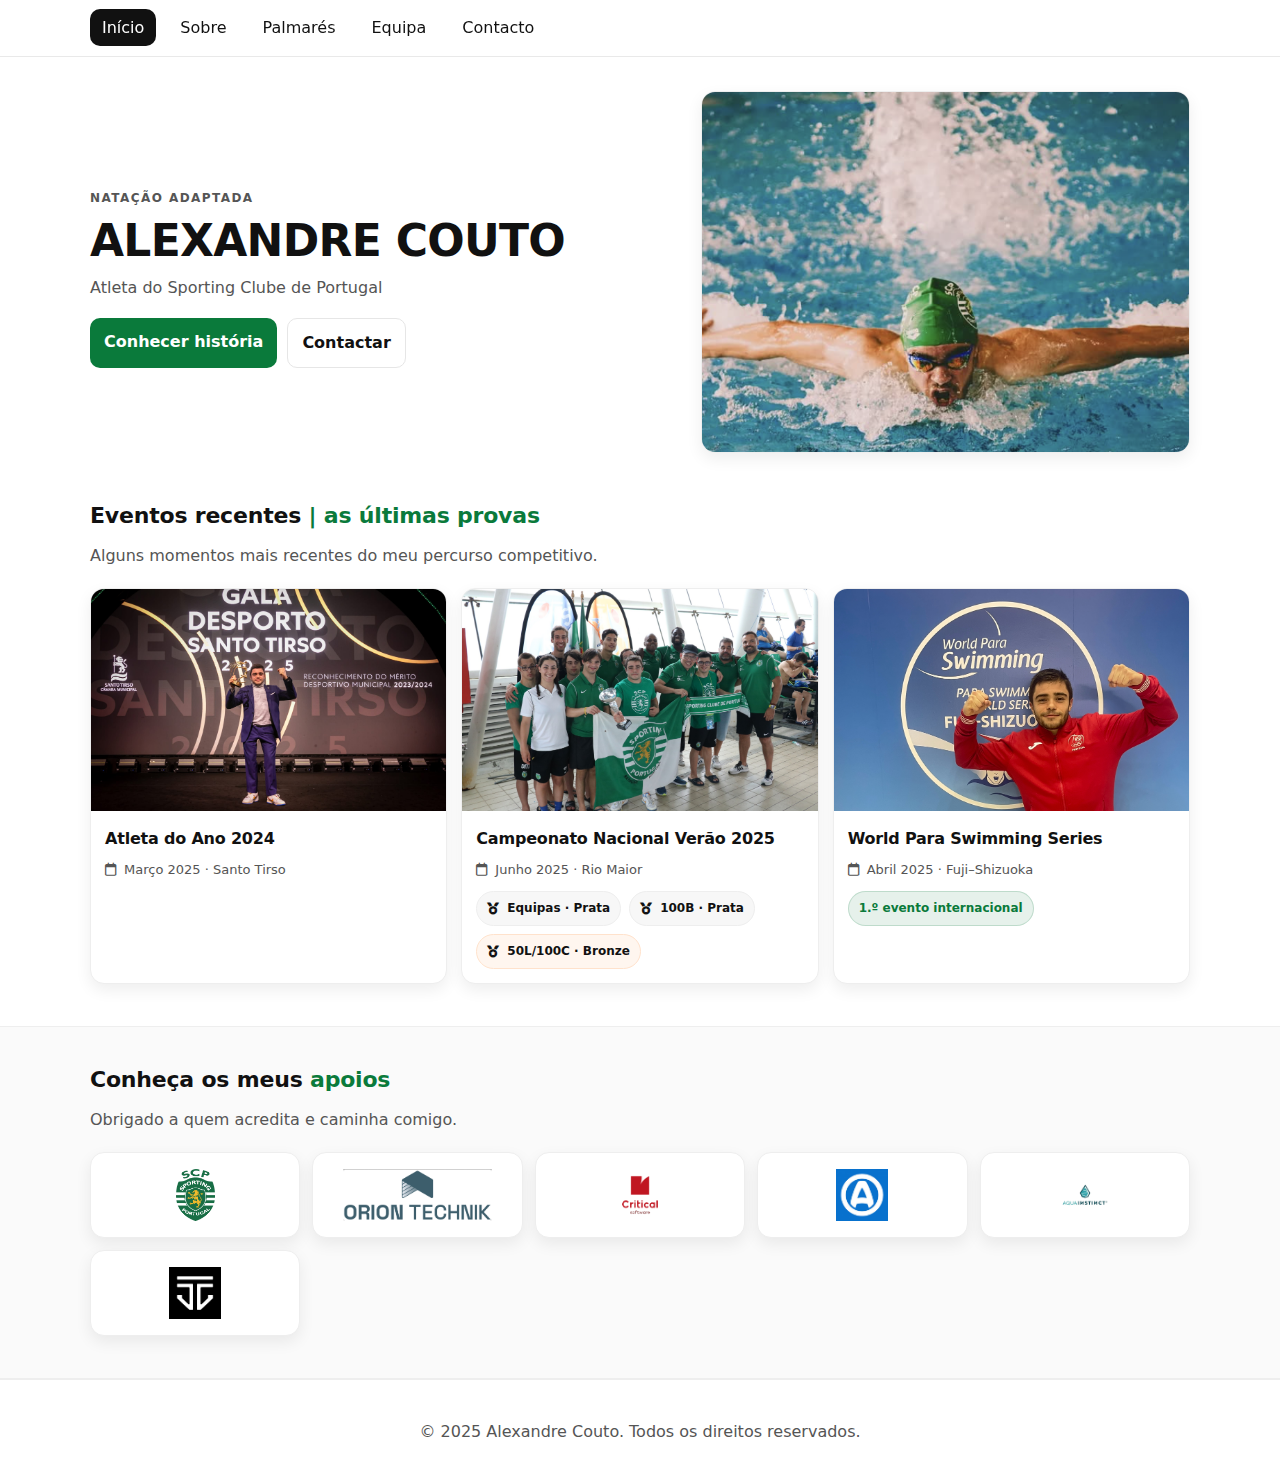
<file: index.html>
<!DOCTYPE html>
<html lang="pt">
<head>
  <meta charset="UTF-8">
  <meta name="viewport" content="width=device-width, initial-scale=1.0">
  <title>Alexandre Couto | Início</title>
  <link rel="stylesheet" href="style.css">
  <link rel="stylesheet" href="https://cdnjs.cloudflare.com/ajax/libs/font-awesome/6.0.0-beta3/css/all.min.css">
</head>

<body>

<header>
  <div class="container">
    <nav>
      <ul>
        <li><a class="active" href="index.html">Início</a></li>
        <li><a href="sobre.html">Sobre</a></li>
        <li><a href="palmares.html">Palmarés</a></li>
        <li><a href="equipa.html">Equipa</a></li>
        <li><a href="contacto.html">Contacto</a></li>
      </ul>
    </nav>
  </div>
</header>

<main>
  <!-- HERO -->
  <section class="hero">
    <div class="container hero-grid">
      <div class="hero-text">
        <p class="kicker">Natação Adaptada</p>
        <h1>ALEXANDRE COUTO</h1>
        <p class="subtitle">Atleta do Sporting Clube de Portugal</p>

        <div class="hero-actions">
          <a class="btn" href="sobre.html">Conhecer história</a>
          <a class="btn btn-ghost" href="contacto.html">Contactar</a>
        </div>
      </div>

      <div class="hero-image">
        <img src="mariposa.png" alt="Alexandre Couto" class="hero-img">
      </div>
    </div>
  </section>

  <!-- EVENTOS RECENTES -->
  <section class="section">
    <div class="container">
      <h2>Eventos recentes <span class="highlight">| as últimas provas</span></h2>
      <p class="muted">Alguns momentos mais recentes do meu percurso competitivo.</p>

      <div class="events-grid">

        <article class="event-card">
          <div class="event-photo">
            <img src="gala25.JPG" alt="Atleta do Ano 2024">
          </div>
          <div class="event-body">
            <h3>Atleta do Ano 2024</h3>
            <p class="event-meta"><i class="fa-regular fa-calendar"></i> Março 2025 · Santo Tirso</p>
          </div>
        </article>

        <article class="event-card">
          <div class="event-photo">
            <img src="equipa.jpg" alt="Campeonato Nacional Verão 25">
          </div>
          <div class="event-body">
            <h3>Campeonato Nacional Verão 2025</h3>
            <p class="event-meta"><i class="fa-regular fa-calendar"></i> Junho 2025 · Rio Maior</p>
            <div class="badges">
              <span class="badge silver"><i class="fas fa-medal"></i> Equipas · Prata</span>
              <span class="badge silver"><i class="fas fa-medal"></i> 100B · Prata</span>
              <span class="badge bronze"><i class="fas fa-medal"></i> 50L/100C · Bronze</span>
            </div>
          </div>
        </article>

        <article class="event-card">
          <div class="event-photo">
            <img src="fuji_7.jpg" alt="World Para Swimming Series">
          </div>
          <div class="event-body">
            <h3>World Para Swimming Series</h3>
            <p class="event-meta"><i class="fa-regular fa-calendar"></i> Abril 2025 · Fuji–Shizuoka</p>
            <div class="badges">
              <span class="badge intl">1.º evento internacional</span>
            </div>
          </div>
        </article>

      </div>
    </div>
  </section>

  <!-- APOIOS -->
  <section class="section section-soft">
    <div class="container">
      <h2>Conheça os meus <span class="highlight">apoios</span></h2>
      <p class="muted">Obrigado a quem acredita e caminha comigo.</p>

      <div class="brands-grid">
        <a href="https://www.sporting.pt" target="_blank" rel="noopener noreferrer" class="brand-logo">
          <img src="SCP.png" alt="Sporting Clube de Portugal">
        </a>
        <a href="https://www.oriontechnik.com" target="_blank" rel="noopener noreferrer" class="brand-logo">
          <img src="orion.png" alt="ORION TECHNICK">
        </a>
        <a href="https://criticalsoftware.com/pt" target="_blank" rel="noopener noreferrer" class="brand-logo">
          <img src="critical.png" alt="Critical Software">
           </a>
        <a href="https://www.standvirtual.com" target="_blank" rel="noopener noreferrer" class="brand-logo">
          <img src="stand2.jpeg" alt="Standvirtual">
        </a>
        <a href="https://aquainstinct.com" target="_blank" rel="noopener noreferrer" class="brand-logo">
          <img src="aquainstinct.jpg" alt="Aqua Instinct">
        </a>
        <a href="https://www.facebook.com/thefusion.pt" target="_blank" rel="noopener noreferrer" class="brand-logo">
          <img src="thefusion.jpeg" alt="The Fusion">
        </a>
      </div>
    </div>
  </section>
</main>

<footer>
  <div class="container">
    <p>&copy; 2025 Alexandre Couto. Todos os direitos reservados.</p>
  </div>
</footer>

</body>
</html>
</file>
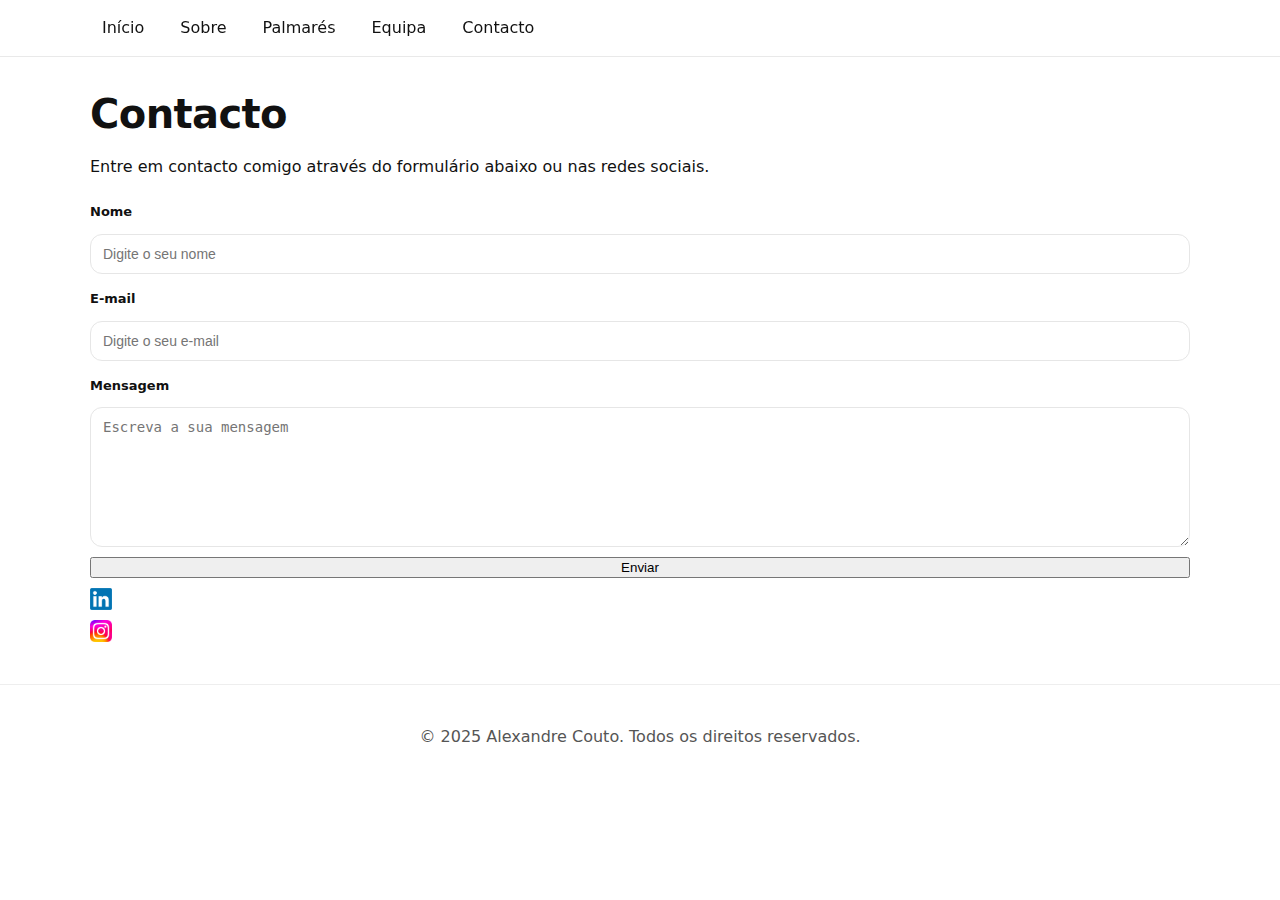
<file: contacto.html>
<!DOCTYPE html>
<html lang="pt">
<head>
    <meta charset="UTF-8">
    <meta name="viewport" content="width=device-width, initial-scale=1.0">
    <title>Contacto</title>
    <link rel="stylesheet" href="contacto.css">
</head>
<body>

    <!-- Barra de Navegação -->
    <header>
        <div class="container">
            <nav>
                <ul>
                    <li><a href="index.html">Início</a></li>
                    <li><a href="sobre.html">Sobre</a></li>
                    <li><a href="palmares.html">Palmarés</a></li>
                    <li><a href="equipa.html">Equipa</a></li>
                    <li><a href="contacto.html">Contacto</a></li>
                </ul>
            </nav>
        </div>
    </header>

    <!-- Seção Contacto -->
    <main>
        <section class="contact-section">
            <div class="container">
                <h1>Contacto</h1>
                <p>Entre em contacto comigo através do formulário abaixo ou nas redes sociais.</p>

                <!-- Formulário de Contato -->
                <form action="https://formspree.io/f/{alexandre.couto@tecnico.ulisboa.pt}" method="POST">
                    <label for="nome">Nome</label>
                    <input type="text" id="nome" name="nome" placeholder="Digite o seu nome" required>

                    <label for="email">E-mail</label>
                    <input type="email" id="email" name="email" placeholder="Digite o seu e-mail" required>

                    <label for="mensagem">Mensagem</label>
                    <textarea id="mensagem" name="mensagem" placeholder="Escreva a sua mensagem" required></textarea>

                    <button type="submit">Enviar</button>
                </form>

                <!-- Redes Sociais -->
                <div class="social-links">
                    <a href="https://www.linkedin.com/in/alexandre-couto-2a57601a1/" target="_blank">
                        <img src="linkedin.png" alt="LinkedIn" class="social-logo">
                    </a>
                    <a href="https://www.instagram.com/couto.scp/" target="_blank">
                        <img src="instagram.png" alt="Instagram" class="social-logo">
                    </a>
                </div>
            </div>
        </section>
    </main>

    <!-- Rodapé -->
    <footer>
        <div class="container">
            <p>&copy; 2025 Alexandre Couto. Todos os direitos reservados.</p>
        </div>
    </footer>

</body>
</html>
</file>
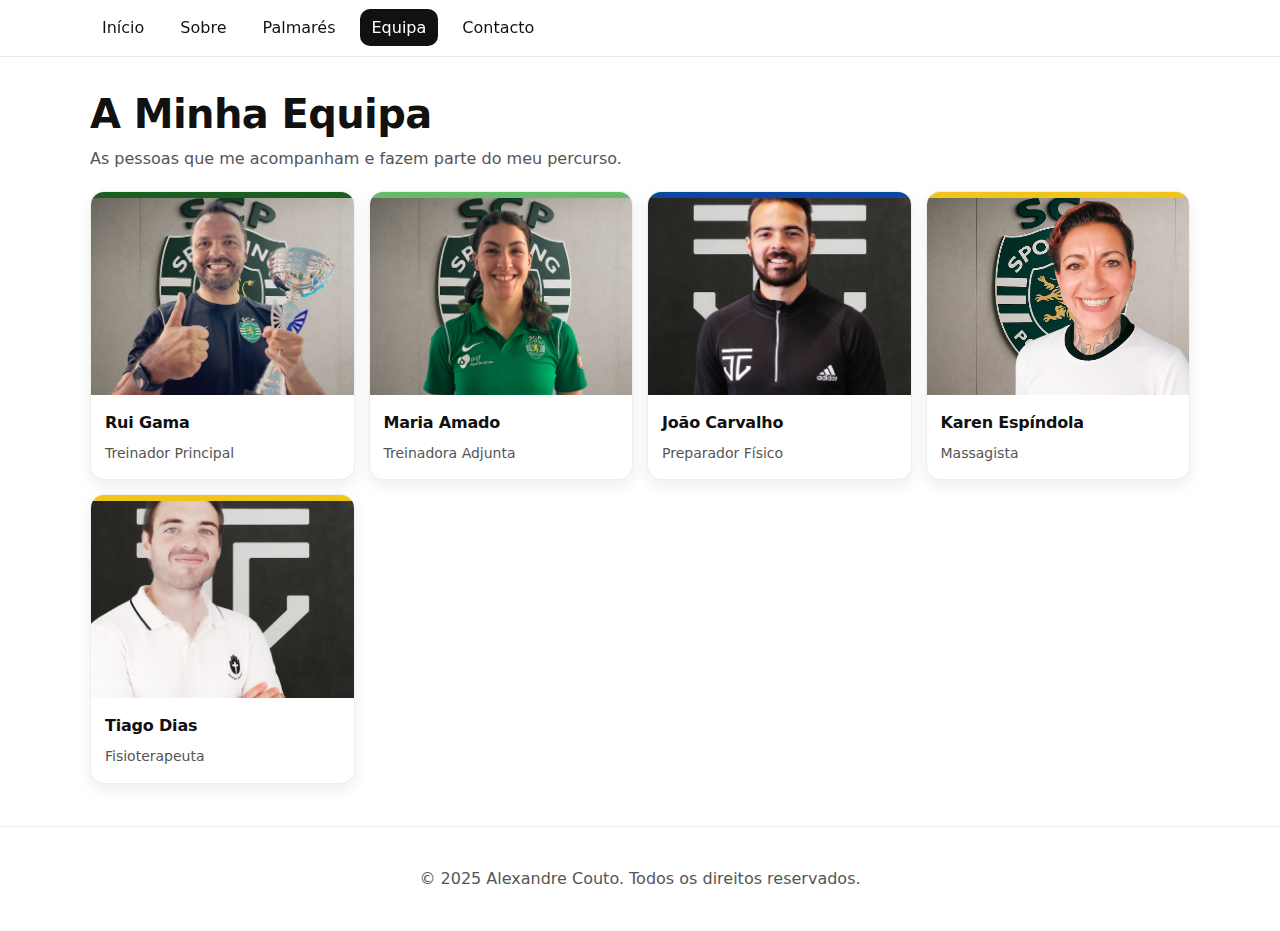
<file: equipa.html>
<!DOCTYPE html>
<html lang="pt">
<head>
  <meta charset="UTF-8">
  <meta name="viewport" content="width=device-width, initial-scale=1.0">
  <title>Equipa | Alexandre Couto</title>
  <link rel="stylesheet" href="equipa.css">
</head>

<body>

<header>
  <div class="container">
    <nav>
      <ul>
        <li><a href="index.html">Início</a></li>
        <li><a href="sobre.html">Sobre</a></li>
        <li><a href="palmares.html">Palmarés</a></li>
        <li><a class="active" href="equipa.html">Equipa</a></li>
        <li><a href="contacto.html">Contacto</a></li>
      </ul>
    </nav>
  </div>
</header>

<section class="team-section">
  <div class="container">
    <h1>A Minha Equipa</h1>
    <p class="subtitle">As pessoas que me acompanham e fazem parte do meu percurso.</p>

    <div class="team-grid">

      <article class="team-card treinador-principal">
        <div class="team-photo">
          <img src="rui.png" alt="Rui Gama — Treinador Principal">
        </div>
        <div class="team-info">
          <h3>Rui Gama</h3>
          <p>Treinador Principal</p>
        </div>
      </article>

      <article class="team-card treinadora-adjunta">
        <div class="team-photo">
          <img src="maria.png" alt="Maria Amado — Treinadora Adjunta">
        </div>
        <div class="team-info">
          <h3>Maria Amado</h3>
          <p>Treinadora Adjunta</p>
        </div>
      </article>

      <article class="team-card preparador-fisico-1">
        <div class="team-photo">
          <img src="carvalho.png" alt="João Carvalho — Preparador Físico">
        </div>
        <div class="team-info">
          <h3>João Carvalho</h3>
          <p>Preparador Físico</p>
        </div>
      </article>

      <article class="team-card fisioterapeuta">
        <div class="team-photo">
          <img src="karen_4.png" alt="Karen Espíndola — Massagista">
        </div>
        <div class="team-info">
          <h3>Karen Espíndola</h3>
          <p>Massagista</p>
        </div>
      </article>

      <article class="team-card fisioterapeuta">
        <div class="team-photo">
          <img src="tiago.png" alt="Tiago Dias — Fisioterapeuta">
        </div>
        <div class="team-info">
          <h3>Tiago Dias</h3>
          <p>Fisioterapeuta</p>
        </div>
      </article>

    </div>
  </div>
</section>

<footer>
  <div class="container">
    <p>&copy; 2025 Alexandre Couto. Todos os direitos reservados.</p>
  </div>
</footer>

</body>
</html>
</file>
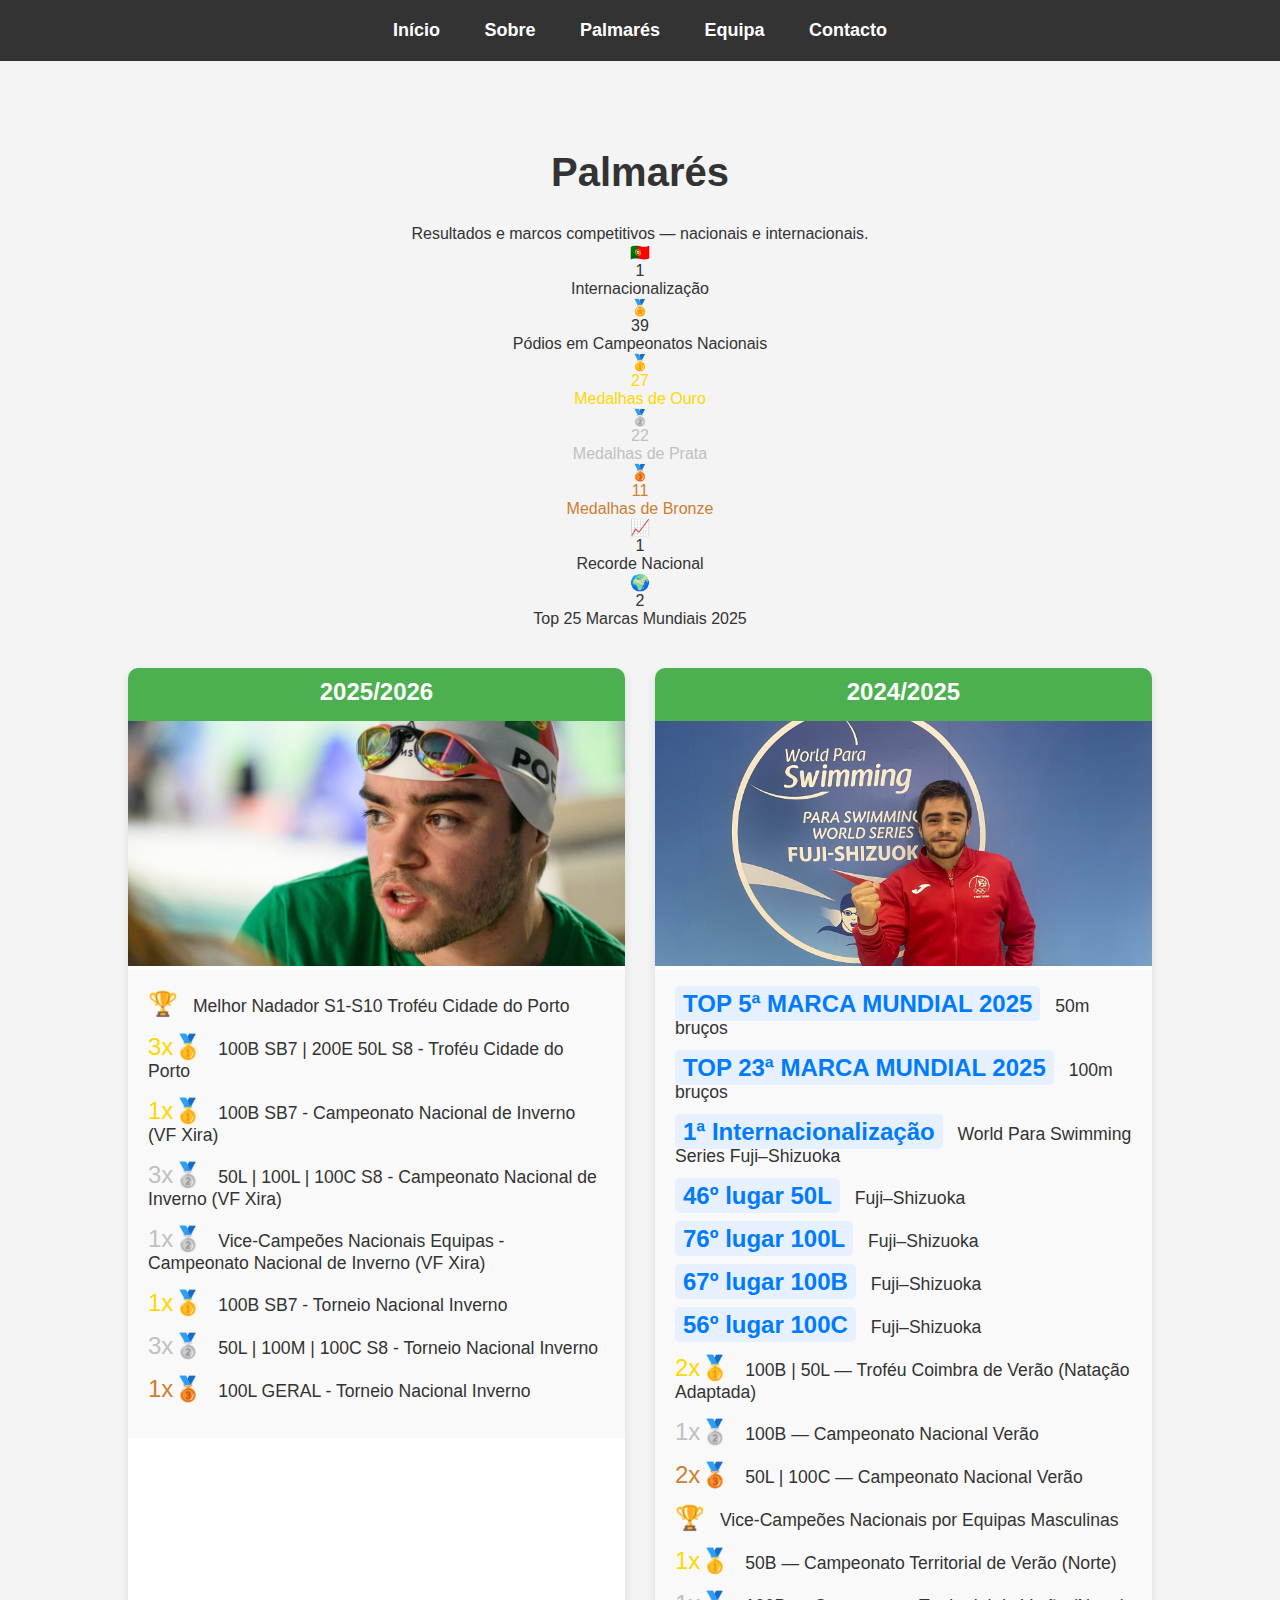
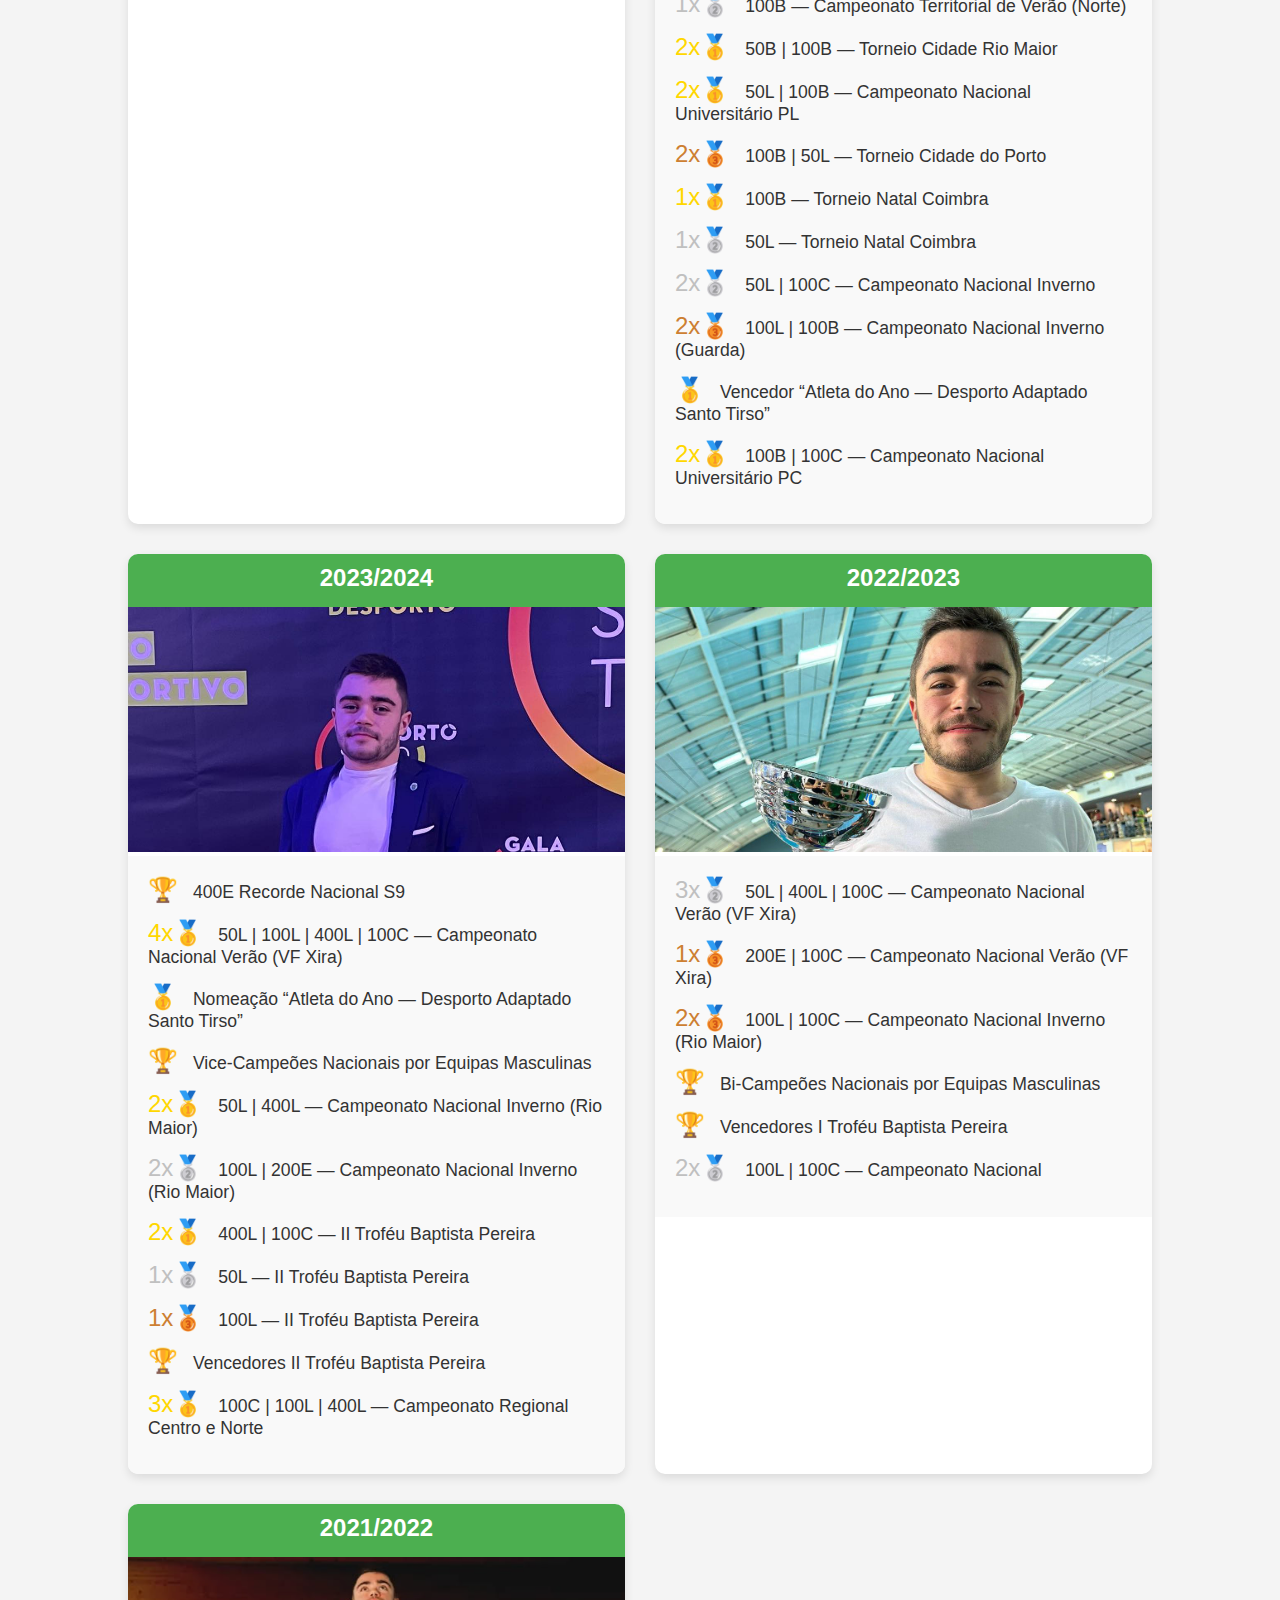
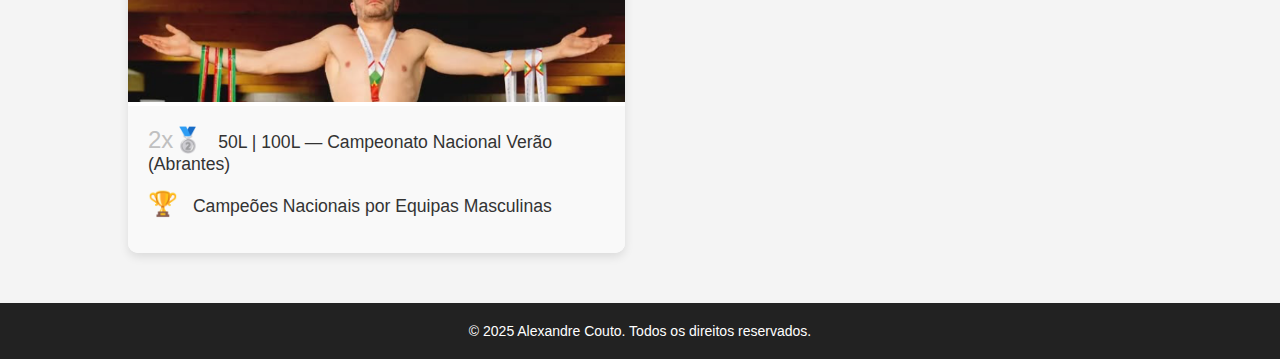
<file: palmares.html>
<!DOCTYPE html>
<html lang="pt">
<head>
  <meta charset="UTF-8">
  <meta name="viewport" content="width=device-width, initial-scale=1.0">
  <title>Palmarés | Alexandre Couto</title>
  <link rel="stylesheet" href="palmares.css">
</head>

<body>

<header>
  <div class="container">
    <nav>
      <ul>
        <li><a href="index.html">Início</a></li>
        <li><a href="sobre.html">Sobre</a></li>
        <li><a class="active" href="palmares.html">Palmarés</a></li>
        <li><a href="equipa.html">Equipa</a></li>
        <li><a href="contacto.html">Contacto</a></li>
      </ul>
    </nav>
  </div>
</header>

<section class="palmares-section">
  <div class="container">

    <div class="highlight-stats">
      <h1>Palmarés</h1>
      <p class="subtitle">Resultados e marcos competitivos — nacionais e internacionais.</p>

      <div class="stats-cards">
        <div class="stat-card intl">
          <div class="icon">🇵🇹</div>
          <div class="number">1</div>
          <div class="label">Internacionalização</div>
        </div>

        <div class="stat-card podium">
          <div class="icon">🏅</div>
          <div class="number">39</div>
          <div class="label">Pódios em Campeonatos Nacionais</div>
        </div>

        <div class="stat-card gold">
          <div class="icon">🥇</div>
          <div class="number">27</div>
          <div class="label">Medalhas de Ouro</div>
        </div>

        <div class="stat-card silver">
          <div class="icon">🥈</div>
          <div class="number">22</div>
          <div class="label">Medalhas de Prata</div>
        </div>

        <div class="stat-card bronze">
          <div class="icon">🥉</div>
          <div class="number">11</div>
          <div class="label">Medalhas de Bronze</div>
        </div>

        <div class="stat-card record">
          <div class="icon">📈</div>
          <div class="number">1</div>
          <div class="label">Recorde Nacional</div>
        </div>

        <div class="stat-card intl">
          <div class="icon">🌍</div>
          <div class="number">2</div>
          <div class="label">Top 25 Marcas Mundiais 2025</div>
        </div>
      </div>
    </div>

    <div class="years-container">

      <!-- 2025/2026 -->
      <div class="year-card">
        <div class="year-header">
          <span class="year-title">2025/2026</span>
        </div>

        <div class="year-photo">
          <img src="pt.JPG" alt="Foto 2025/2026">
        </div>

        <div class="year-info">
         <div class="result"><span class="medal cup">🏆</span> Melhor Nadador S1-S10 Troféu Cidade do Porto</div>
          <div class="result"><span class="medal gold">3x🥇</span> 100B SB7 | 200E 50L S8 - Troféu Cidade do Porto</div>
          <div class="result"><span class="medal gold">1x🥇</span> 100B SB7 - Campeonato Nacional de Inverno (VF Xira)</div>
         <div class="result"><span class="medal silver">3x🥈</span> 50L | 100L | 100C S8 - Campeonato Nacional de Inverno (VF Xira)</div>
         <div class="result"><span class="medal silver">1x🥈</span> Vice-Campeões Nacionais Equipas - Campeonato Nacional de Inverno (VF Xira)</div>
          <div class="result"><span class="medal gold">1x🥇</span> 100B SB7 - Torneio Nacional Inverno</div>
          <div class="result"><span class="medal silver">3x🥈</span> 50L | 100M | 100C S8 - Torneio Nacional Inverno</div>
          <div class="result"><span class="medal bronze">1x🥉</span> 100L GERAL - Torneio Nacional Inverno</div>
        </div>
      </div>

      <!-- 2024/2025 -->
      <div class="year-card">
        <div class="year-header">
          <span class="year-title">2024/2025</span>
        </div>

        <div class="year-photo">
          <img src="fuji_normal.jpg" alt="Foto 2024/2025">
        </div>

        <div class="year-info">
          <div class="result"><span class="medal japao">TOP 5ª MARCA MUNDIAL 2025</span> 50m bruços</div>
          <div class="result"><span class="medal japao">TOP 23ª MARCA MUNDIAL 2025</span> 100m bruços</div>
          <div class="result"><span class="medal japao">1ª Internacionalização</span> World Para Swimming Series Fuji–Shizuoka</div>

          <div class="result"><span class="medal japao">46º lugar 50L</span> Fuji–Shizuoka</div>
          <div class="result"><span class="medal japao">76º lugar 100L</span> Fuji–Shizuoka</div>
          <div class="result"><span class="medal japao">67º lugar 100B</span> Fuji–Shizuoka</div>
          <div class="result"><span class="medal japao">56º lugar 100C</span> Fuji–Shizuoka</div>

          <div class="result"><span class="medal gold">2x🥇</span> 100B | 50L — Troféu Coimbra de Verão (Natação Adaptada)</div>
          <div class="result"><span class="medal silver">1x🥈</span> 100B — Campeonato Nacional Verão</div>
          <div class="result"><span class="medal bronze">2x🥉</span> 50L | 100C — Campeonato Nacional Verão</div>

          <div class="result"><span class="medal cup">🏆</span> Vice-Campeões Nacionais por Equipas Masculinas</div>

          <div class="result"><span class="medal gold">1x🥇</span> 50B — Campeonato Territorial de Verão (Norte)</div>
          <div class="result"><span class="medal silver">1x🥈</span> 100B — Campeonato Territorial de Verão (Norte)</div>

          <div class="result"><span class="medal gold">2x🥇</span> 50B | 100B — Torneio Cidade Rio Maior</div>
          <div class="result"><span class="medal gold">2x🥇</span> 50L | 100B — Campeonato Nacional Universitário PL</div>
          <div class="result"><span class="medal bronze">2x🥉</span> 100B | 50L — Torneio Cidade do Porto</div>

          <div class="result"><span class="medal gold">1x🥇</span> 100B — Torneio Natal Coimbra</div>
          <div class="result"><span class="medal silver">1x🥈</span> 50L — Torneio Natal Coimbra</div>

          <div class="result"><span class="medal silver">2x🥈</span> 50L | 100C — Campeonato Nacional Inverno</div>
          <div class="result"><span class="medal bronze">2x🥉</span> 100L | 100B — Campeonato Nacional Inverno (Guarda)</div>

          <div class="result"><span class="medal gold">🥇</span> Vencedor “Atleta do Ano — Desporto Adaptado Santo Tirso”</div>
          <div class="result"><span class="medal gold">2x🥇</span> 100B | 100C — Campeonato Nacional Universitário PC</div>
        </div>
      </div>

      <!-- 2023/2024 -->
      <div class="year-card">
        <div class="year-header">
          <span class="year-title">2023/2024</span>
        </div>

        <div class="year-photo">
          <img src="gala.jpg" alt="Foto 2023/2024">
        </div>

        <div class="year-info">
          <div class="result"><span class="medal cup">🏆</span> 400E Recorde Nacional S9</div>
          <div class="result"><span class="medal gold">4x🥇</span> 50L | 100L | 400L | 100C — Campeonato Nacional Verão (VF Xira)</div>
          <div class="result"><span class="medal gold">🥇</span> Nomeação “Atleta do Ano — Desporto Adaptado Santo Tirso”</div>
          <div class="result"><span class="medal cup">🏆</span> Vice-Campeões Nacionais por Equipas Masculinas</div>
          <div class="result"><span class="medal gold">2x🥇</span> 50L | 400L — Campeonato Nacional Inverno (Rio Maior)</div>
          <div class="result"><span class="medal silver">2x🥈</span> 100L | 200E — Campeonato Nacional Inverno (Rio Maior)</div>
          <div class="result"><span class="medal gold">2x🥇</span> 400L | 100C — II Troféu Baptista Pereira</div>
          <div class="result"><span class="medal silver">1x🥈</span> 50L — II Troféu Baptista Pereira</div>
          <div class="result"><span class="medal bronze">1x🥉</span> 100L — II Troféu Baptista Pereira</div>
          <div class="result"><span class="medal cup">🏆</span> Vencedores II Troféu Baptista Pereira</div>
          <div class="result"><span class="medal gold">3x🥇</span> 100C | 100L | 400L — Campeonato Regional Centro e Norte</div>
        </div>
      </div>

      <!-- 2022/2023 -->
      <div class="year-card">
        <div class="year-header">
          <span class="year-title">2022/2023</span>
        </div>

        <div class="year-photo">
          <img src="bi_2.jpg" alt="Foto 2022/2023">
        </div>

        <div class="year-info">
          <div class="result"><span class="medal silver">3x🥈</span> 50L | 400L | 100C — Campeonato Nacional Verão (VF Xira)</div>
          <div class="result"><span class="medal bronze">1x🥉</span> 200E | 100C — Campeonato Nacional Verão (VF Xira)</div>
          <div class="result"><span class="medal bronze">2x🥉</span> 100L | 100C — Campeonato Nacional Inverno (Rio Maior)</div>
          <div class="result"><span class="medal cup">🏆</span> Bi-Campeões Nacionais por Equipas Masculinas</div>
          <div class="result"><span class="medal cup">🏆</span> Vencedores I Troféu Baptista Pereira</div>
          <div class="result"><span class="medal silver">2x🥈</span> 100L | 100C — Campeonato Nacional</div>
        </div>
      </div>

      <!-- 2021/2022 -->
      <div class="year-card">
        <div class="year-header">
          <span class="year-title">2021/2022</span>
        </div>

        <div class="year-photo">
          <img src="medalhas_2.png" alt="Foto 2021/2022">
        </div>

        <div class="year-info">
          <div class="result"><span class="medal silver">2x🥈</span> 50L | 100L — Campeonato Nacional Verão (Abrantes)</div>
          <div class="result"><span class="medal cup">🏆</span> Campeões Nacionais por Equipas Masculinas</div>
        </div>
      </div>

    </div>
  </div>
</section>

<footer>
  <div class="container">
    <p>&copy; 2025 Alexandre Couto. Todos os direitos reservados.</p>
  </div>
</footer>

</body>
</html>
</file>
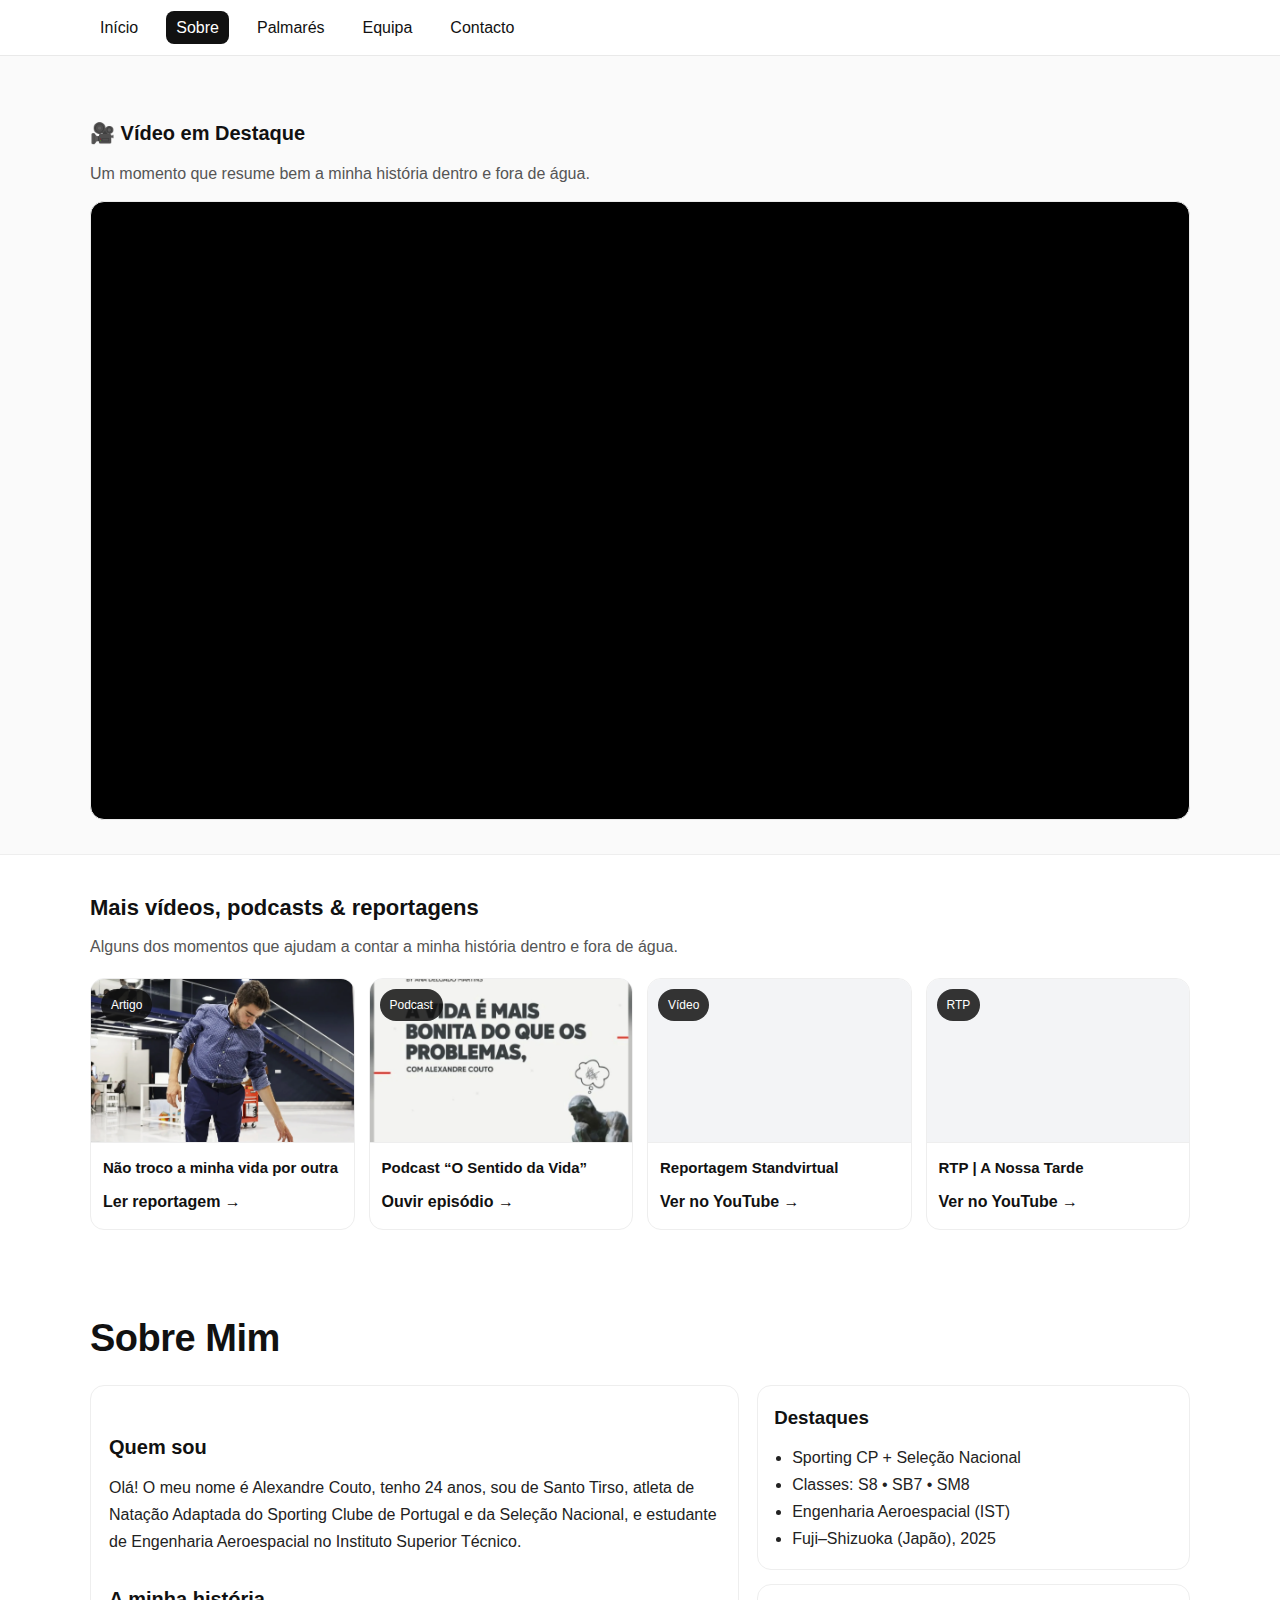
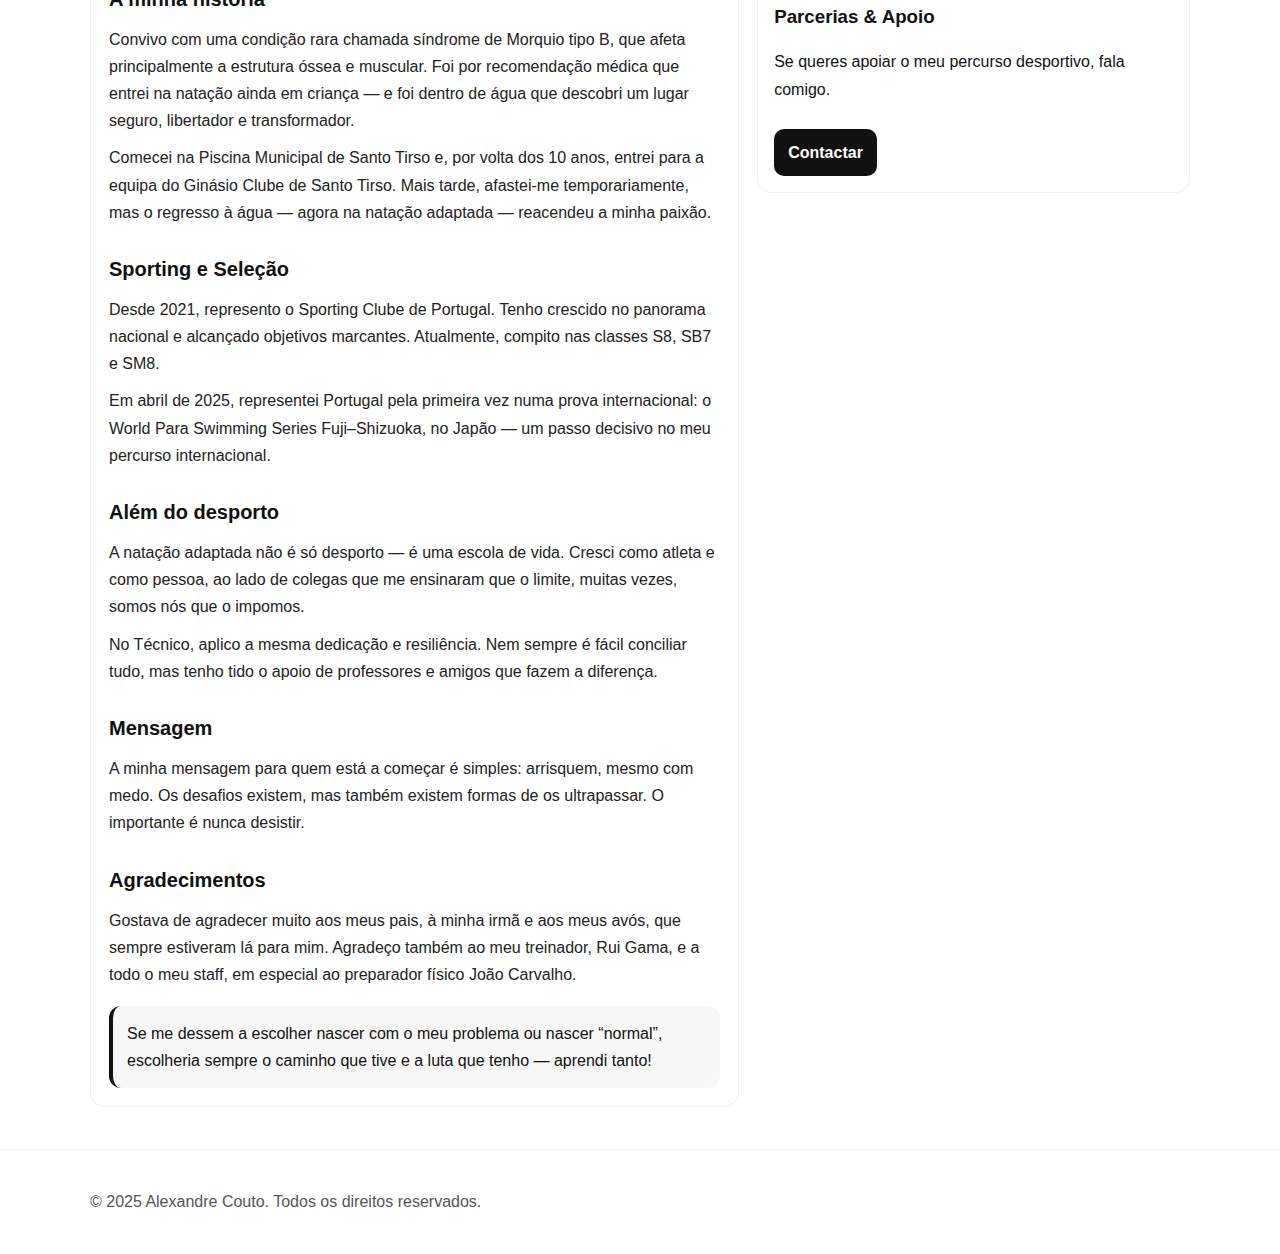
<file: sobre.html>
<!DOCTYPE html>
<html lang="pt">
<head>
  <meta charset="UTF-8">
  <meta name="viewport" content="width=device-width, initial-scale=1.0">
  <title>Sobre Mim | Alexandre Couto</title>
  <link rel="stylesheet" href="sobre.css">
</head>

<body id="sobre">

<header>
  <div class="container">
    <nav>
      <ul>
        <li><a href="index.html">Início</a></li>
        <li><a class="active" href="sobre.html">Sobre</a></li>
        <li><a href="palmares.html">Palmarés</a></li>
        <li><a href="equipa.html">Equipa</a></li>
        <li><a href="contacto.html">Contacto</a></li>
      </ul>
    </nav>
  </div>
</header>

<!-- Vídeo em destaque -->
<section class="video-section">
  <div class="container video-container-outer">
    <h2>🎥 Vídeo em Destaque</h2>
    <p class="subtitle">Um momento que resume bem a minha história dentro e fora de água.</p>
    <div class="video-container">
      <iframe 
  src="https://www.youtube.com/embed/ZBbJsxq_Fgs"
  title="Be Critical"
  frameborder="0"
  allow="accelerometer; autoplay; clipboard-write; encrypted-media; gyroscope; picture-in-picture; web-share"
  allowfullscreen>
</iframe>
    </div>
  </div>
</section>

<!-- Media -->
<section class="more-media">
  <div class="container">
    <h3 class="more-media-title">Mais vídeos, podcasts &amp; reportagens</h3>
    <p class="more-media-subtitle">
      Alguns dos momentos que ajudam a contar a minha história dentro e fora de água.
    </p>

    <div class="media-grid">
      <article class="media-card">
        <div class="media-thumb">
          <a href="https://www.farmaciasportuguesas.pt/blog/nao-troco-a-minha-vida-por-outra" target="_blank" rel="noopener noreferrer">
            <img src="farmacias.png" alt="Reportagem 'Não troco a minha vida por outra' – Farmácias Portuguesas">
          </a>
          <span class="badge">Artigo</span>
        </div>
        <h4 class="media-card-title">Não troco a minha vida por outra</h4>
        <a class="media-link" href="https://www.farmaciasportuguesas.pt/blog/nao-troco-a-minha-vida-por-outra" target="_blank" rel="noopener noreferrer">
          Ler reportagem →
        </a>
      </article>

      <article class="media-card">
        <div class="media-thumb">
          <a href="https://radiocomercial.pt/podcasts/o-sentido-da-vida/t1/a-vida-e-mais-bonita-do-que-os-problemas-com-alexandre-couto" target="_blank" rel="noopener noreferrer">
            <img src="comercial.jpg" alt="Podcast 'O Sentido da Vida' – Rádio Comercial">
          </a>
          <span class="badge">Podcast</span>
        </div>
        <h4 class="media-card-title">Podcast “O Sentido da Vida”</h4>
        <a class="media-link" href="https://radiocomercial.pt/podcasts/o-sentido-da-vida/t1/a-vida-e-mais-bonita-do-que-os-problemas-com-alexandre-couto" target="_blank" rel="noopener noreferrer">
          Ouvir episódio →
        </a>
      </article>

      <article class="media-card">
        <div class="media-thumb media-embed">
          <iframe
  src="https://www.youtube.com/embed/uz7gSthLHNs"
  title="Standvirtual"
  frameborder="0"
  allow="accelerometer; autoplay; clipboard-write; encrypted-media; gyroscope; picture-in-picture; web-share"
  allowfullscreen>
</iframe>
          <span class="badge">Vídeo</span>
        </div>
        <h4 class="media-card-title">Reportagem Standvirtual</h4>
        <a class="media-link" href="https://www.youtube.com/watch?v=uz7gSthLHNs" target="_blank" rel="noopener noreferrer">
          Ver no YouTube →
        </a>
      </article>

      <article class="media-card">
        <div class="media-thumb media-embed">
          <iframe
            src="https://www.youtube.com/embed/rVDo80aXyEM"
            title="RTP | A Nossa Tarde"
            frameborder="0"
            allow="accelerometer; autoplay; clipboard-write; encrypted-media; gyroscope; picture-in-picture; web-share"
            allowfullscreen>
          </iframe>
          <span class="badge">RTP</span>
        </div>
        <h4 class="media-card-title">RTP | A Nossa Tarde</h4>
        <a class="media-link" href="https://youtu.be/rVDo80aXyEM" target="_blank" rel="noopener noreferrer">
          Ver no YouTube →
        </a>
      </article>
    </div>
  </div>
</section>

<!-- Sobre -->
<section class="main-content">
  <div class="container">
    <h1>Sobre Mim</h1>

    <div class="about-wrap">
      <div class="about-body">

        <h2>Quem sou</h2>
        <p>Olá! O meu nome é Alexandre Couto, tenho 24 anos, sou de Santo Tirso, atleta de Natação Adaptada do Sporting Clube de Portugal e da Seleção Nacional, e estudante de Engenharia Aeroespacial no Instituto Superior Técnico.</p>

        <h2>A minha história</h2>
        <p>Convivo com uma condição rara chamada síndrome de Morquio tipo B, que afeta principalmente a estrutura óssea e muscular. Foi por recomendação médica que entrei na natação ainda em criança — e foi dentro de água que descobri um lugar seguro, libertador e transformador.</p>
        <p>Comecei na Piscina Municipal de Santo Tirso e, por volta dos 10 anos, entrei para a equipa do Ginásio Clube de Santo Tirso. Mais tarde, afastei-me temporariamente, mas o regresso à água — agora na natação adaptada — reacendeu a minha paixão.</p>

        <h2>Sporting e Seleção</h2>
        <p>Desde 2021, represento o Sporting Clube de Portugal. Tenho crescido no panorama nacional e alcançado objetivos marcantes. Atualmente, compito nas classes S8, SB7 e SM8.</p>
        <p>Em abril de 2025, representei Portugal pela primeira vez numa prova internacional: o World Para Swimming Series Fuji–Shizuoka, no Japão — um passo decisivo no meu percurso internacional.</p>

        <h2>Além do desporto</h2>
        <p>A natação adaptada não é só desporto — é uma escola de vida. Cresci como atleta e como pessoa, ao lado de colegas que me ensinaram que o limite, muitas vezes, somos nós que o impomos.</p>
        <p>No Técnico, aplico a mesma dedicação e resiliência. Nem sempre é fácil conciliar tudo, mas tenho tido o apoio de professores e amigos que fazem a diferença.</p>

        <h2>Mensagem</h2>
        <p>A minha mensagem para quem está a começar é simples: arrisquem, mesmo com medo. Os desafios existem, mas também existem formas de os ultrapassar. O importante é nunca desistir.</p>

        <h2>Agradecimentos</h2>
        <p>Gostava de agradecer muito aos meus pais, à minha irmã e aos meus avós, que sempre estiveram lá para mim. Agradeço também ao meu treinador, Rui Gama, e a todo o meu staff, em especial ao preparador físico João Carvalho.</p>

        <blockquote>
          Se me dessem a escolher nascer com o meu problema ou nascer “normal”, escolheria sempre o caminho que tive e a luta que tenho — aprendi tanto!
        </blockquote>

      </div>

      <aside class="about-side">
        <div class="side-card">
          <h3>Destaques</h3>
          <ul>
            <li>Sporting CP + Seleção Nacional</li>
            <li>Classes: S8 • SB7 • SM8</li>
            <li>Engenharia Aeroespacial (IST)</li>
            <li>Fuji–Shizuoka (Japão), 2025</li>
          </ul>
        </div>

        <div class="side-card">
          <h3>Parcerias &amp; Apoio</h3>
          <p>Se queres apoiar o meu percurso desportivo, fala comigo.</p>
          <a class="btn" href="contacto.html">Contactar</a>
        </div>
      </aside>
    </div>
  </div>
</section>

<footer>
  <div class="container">
    <p>&copy; 2025 Alexandre Couto. Todos os direitos reservados.</p>
  </div>
</footer>

</body>
</html>
</file>
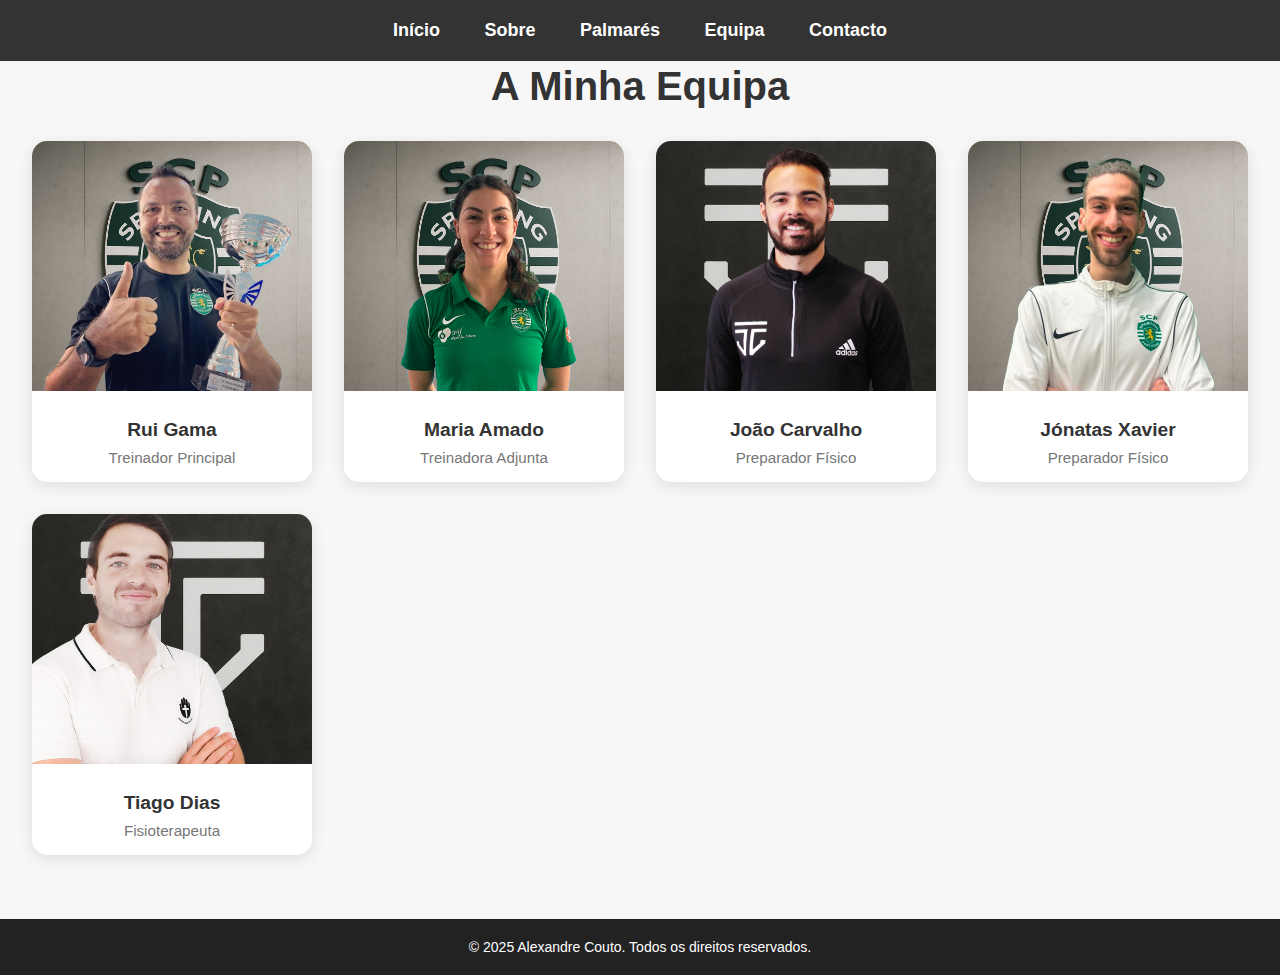
<file: team.html>
<!DOCTYPE html>
<html lang="pt">
<head>
    <meta charset="UTF-8">
    <meta name="viewport" content="width=device-width, initial-scale=1.0">
    <title>Equipa</title>
    <link rel="stylesheet" href="palmares.css"> <!-- Coloca aqui o teu CSS principal -->
    <style>
        /* Estilo moderno para a equipa */
        .team-section {
            padding: 4rem 2rem;
            background-color: #f7f7f7;
        }

        .team-section h1 {
            text-align: center;
            font-size: 2.5rem;
            margin-bottom: 2rem;
        }

        .team-grid {
            display: grid;
            grid-template-columns: repeat(auto-fit, minmax(240px, 1fr));
            gap: 2rem;
        }

        .team-card {
            background-color: white;
            border-radius: 15px;
            overflow: hidden;
            box-shadow: 0 4px 15px rgba(0,0,0,0.1);
            transition: transform 0.3s ease;
        }

        .team-card:hover {
            transform: translateY(-5px);
        }

        .team-photo img {
            width: 100%;
            height: 250px;
            object-fit: cover;
        }

        .team-info {
            padding: 1rem;
            text-align: center;
        }

        .team-info h3 {
            margin: 0.5rem 0;
            font-size: 1.2rem;
        }

        .team-info p {
            color: #777;
            font-size: 0.95rem;
        }
    </style>
</head>
<body>

    <!-- Cabeçalho -->
    <header>
        <div class="container">
            <nav>
                <ul>
                    <li><a href="index.html">Início</a></li>
                    <li><a href="sobre.html">Sobre</a></li>
                    <li><a href="palmares.html">Palmarés</a></li>
                    <li><a href="equipa.html">Equipa</a></li>
                    <li><a href="contacto.html">Contacto</a></li>
                </ul>
            </nav>
        </div>
    </header>

    <!-- Secção da Equipa -->
    <section class="team-section">
        <h1>A Minha Equipa</h1>
        <div class="team-grid">
            <!-- Exemplo de membro -->
            <div class="team-card treinador-principal">
                <div class="team-photo">
                    <img src="rui.png" alt="Treinador">
                </div>
                <div class="team-info">
                    <h3>Rui Gama</h3>
                    <p>Treinador Principal</p>
                </div>
            </div>

            <div class="team-card treinadora-adjunta">
                <div class="team-photo">
                    <img src="maria.png" alt="Treinadora Adjunta">
                </div>
                <div class="team-info">
                    <h3>Maria Amado</h3>
                    <p>Treinadora Adjunta</p>
                </div>
            </div>

            <div class="team-card preparador-fisico-1">
                <div class="team-photo">
                    <img src="carvalho.png" alt="Preparador Físico">
                </div>
                <div class="team-info">
                    <h3>João Carvalho</h3>
                    <p>Preparador Físico</p>
                </div>
            </div>

            <div class="team-card preparador-fisico-2">
                <div class="team-photo">
                    <img src="jonatas.png" alt="Preparador Físico">
                </div>
                <div class="team-info">
                    <h3>Jónatas Xavier</h3>
                    <p>Preparador Físico</p>
                </div>
            </div>

            <div class="team-card fisioterapeuta">
                <div class="team-photo">
                    <img src="tiago.png" alt="Fisioterapeuta">
                </div>
                <div class="team-info">
                    <h3>Tiago Dias</h3>
                    <p>Fisioterapeuta</p>
                </div>
            </div>

            <!-- Podes duplicar este bloco para mais membros -->
        </div>
    </section>

    <!-- Rodapé -->
    <footer>
        <div class="container">
            <p>&copy; 2025 Alexandre Couto. Todos os direitos reservados.</p>
        </div>
    </footer>

</body>
</html>
</file>
<file: style.css>
:root{
  --text:#111;
  --muted:#555;
  --border:#e9e9e9;
  --bg-soft:#fafafa;
  --card:#fff;
  --shadow: 0 10px 25px rgba(0,0,0,0.06);
  --shadow2: 0 6px 16px rgba(0,0,0,0.07);
  --radius:14px;
  --accent:#0a7a3b;
}

*{ box-sizing:border-box; }
html, body{ margin:0; padding:0; }
body{
  font-family: system-ui, -apple-system, "Segoe UI", Roboto, Arial, Helvetica, sans-serif;
  color: var(--text);
  background:#fff;
  line-height:1.75;
}

.container{
  width:min(1100px, calc(100% - 32px));
  margin:0 auto;
}

/* Header */
header{
  position: sticky;
  top:0;
  background: rgba(255,255,255,0.92);
  backdrop-filter: blur(10px);
  border-bottom: 1px solid var(--border);
  z-index:50;
}

nav ul{
  list-style:none;
  display:flex;
  gap:12px;
  padding:14px 0;
  margin:0;
  align-items:center;
  flex-wrap:wrap;
}

nav a{
  text-decoration:none;
  color: var(--text);
  padding: 9px 12px;
  border-radius: 10px;
  transition: background 160ms ease, color 160ms ease;
}
nav a:hover{ background:#f3f4f6; }
nav a.active{ background: var(--text); color:#fff; }

/* Sections */
.section{ padding: 34px 0 42px; }
.section-soft{ background: var(--bg-soft); border-top:1px solid #eee; border-bottom:1px solid #eee; }

h1{
  margin:0 0 8px;
  font-size: clamp(28px, 3.6vw, 44px);
  letter-spacing: -0.7px;
  line-height: 1.1;
}
h2{
  margin:0 0 6px;
  font-size: 22px;
  letter-spacing: -0.2px;
}
h3{
  margin:0 0 6px;
  font-size: 16px;
  letter-spacing: -0.2px;
}
.muted{ margin:0 0 18px; color: var(--muted); }

.highlight{ color: var(--accent); font-weight:900; }

/* Hero */
.hero{ padding: 34px 0 10px; }
.hero-grid{
  display:grid;
  grid-template-columns: 1.1fr 0.9fr;
  gap: 14px;
  align-items:center;
}

.kicker{
  display:inline-block;
  font-weight:900;
  font-size: 12px;
  letter-spacing: 0.12em;
  text-transform: uppercase;
  color: var(--muted);
  margin-bottom: 8px;
}

.subtitle{
  margin: 0 0 16px;
  color: var(--muted);
  font-size: 16px;
}

.hero-actions{
  display:flex;
  gap:10px;
  flex-wrap:wrap;
}

.btn{
  display:inline-block;
  padding: 10px 14px;
  border-radius: 10px;
  background: var(--accent);
  color:#fff;
  text-decoration:none;
  font-weight: 900;
  transition: transform 140ms ease, opacity 140ms ease;
}
.btn:hover{ opacity:0.95; transform: translateY(-1px); }

.btn-ghost{
  background:#fff;
  color: var(--text);
  border: 1px solid #e6e6e6;
}
.btn-ghost:hover{ background:#f7f7f7; transform: translateY(-1px); }

.hero-image{
  background:#fff;
  border: 1px solid #eee;
  border-radius: var(--radius);
  overflow:hidden;
  box-shadow: var(--shadow2);
}
.hero-img{
  width:100%;
  height: 360px;
  object-fit: cover;
  display:block;
}

/* Events */
.events-grid{
  display:grid;
  grid-template-columns: repeat(3, minmax(0,1fr));
  gap: 14px;
}

.event-card{
  background: var(--card);
  border: 1px solid #eee;
  border-radius: var(--radius);
  overflow:hidden;
  box-shadow: var(--shadow2);
  transition: transform 160ms ease, box-shadow 160ms ease;
}
.event-card:hover{
  transform: translateY(-2px);
  box-shadow: var(--shadow);
}

.event-photo{
  aspect-ratio: 16/10;
  background:#f3f4f6;
}
.event-photo img{
  width:100%;
  height:100%;
  object-fit: cover;
  display:block;
}

.event-body{ padding: 14px; }
.event-meta{
  margin: 0;
  color: var(--muted);
  font-size: 13px;
  display:flex;
  gap:8px;
  align-items:center;
}

.badges{
  margin-top: 10px;
  display:flex;
  flex-wrap: wrap;
  gap: 8px;
}

.badge{
  display:inline-flex;
  align-items:center;
  gap: 8px;
  padding: 6px 10px;
  border-radius: 999px;
  font-size: 12px;
  font-weight: 900;
  border: 1px solid #eee;
  background:#fff;
  color: var(--text);
}

.badge.gold{ background: #fff3b0; }
.badge.silver{ background:#f7f7f7; }
.badge.bronze{ background:#fff6ef; border-color:#ffe2cc; }
.badge.intl{ background: rgba(10,122,59,0.10); border-color: rgba(10,122,59,0.18); color: var(--accent); }

/* Brands */
.brands-grid{
  display:grid;
  grid-template-columns: repeat(5, minmax(0, 1fr));
  gap: 12px;
  margin-top: 12px;
}

.brand-logo{
  display:flex;
  align-items:center;
  justify-content:center;
  background:#fff;
  border: 1px solid #eee;
  border-radius: var(--radius);
  padding: 14px;
  box-shadow: var(--shadow2);
  transition: transform 160ms ease, box-shadow 160ms ease;
  min-height: 86px;
}

.brand-logo:hover{
  transform: translateY(-2px);
  box-shadow: var(--shadow);
}

.brand-logo img{
  max-width: 100%;
  max-height: 52px;
  object-fit: contain;
}

/* Footer */
footer{
  padding: 22px 0;
  border-top: 1px solid #eee;
  background:#fff;
  color: var(--muted);
  text-align:center;
}

/* Responsive */
@media (max-width: 980px){
  .hero-grid{ grid-template-columns: 1fr; }
  .hero-img{ height: 320px; }
  .events-grid{ grid-template-columns: repeat(2, minmax(0,1fr)); }
  .brands-grid{ grid-template-columns: repeat(3, minmax(0,1fr)); }
}

@media (max-width: 520px){
  .events-grid{ grid-template-columns: 1fr; }
  .brands-grid{ grid-template-columns: repeat(2, minmax(0,1fr)); }
}
</file>
<file: contacto.css>
/* Base (igual ao resto do site) */
:root{
  --text: #111;
  --muted: #555;
  --border: #e9e9e9;
  --bg-soft: #fafafa;
  --card: #fff;
  --shadow: 0 10px 25px rgba(0,0,0,0.06);
  --shadow2: 0 6px 16px rgba(0,0,0,0.07);
  --radius: 14px;
  --accent: #0a7a3b;
}

*{ box-sizing: border-box; }
html, body{ margin:0; padding:0; }

body{
  font-family: system-ui, -apple-system, "Segoe UI", Roboto, Arial, Helvetica, sans-serif;
  color: var(--text);
  background: #fff;
  line-height: 1.75;
}

.container{
  width: min(1100px, calc(100% - 32px));
  margin: 0 auto;
}

/* Header */
header{
  position: sticky;
  top: 0;
  background: rgba(255,255,255,0.92);
  backdrop-filter: blur(10px);
  border-bottom: 1px solid var(--border);
  z-index: 50;
}

nav ul{
  list-style:none;
  display:flex;
  gap:12px;
  padding:14px 0;
  margin:0;
  align-items:center;
  flex-wrap:wrap;
}

nav a{
  text-decoration:none;
  color: var(--text);
  padding: 9px 12px;
  border-radius: 10px;
  transition: background 160ms ease, color 160ms ease;
}

nav a:hover{ background:#f3f4f6; }

nav a.active{
  background: var(--text);
  color:#fff;
}

/* Page */
.contact-section{
  padding: 34px 0 42px;
}

h1{
  margin: 0 0 8px;
  font-size: clamp(28px, 3.2vw, 40px);
  letter-spacing: -0.6px;
  line-height: 1.15;
}

.subtitle{
  margin: 0 0 18px;
  color: var(--muted);
}

.muted{ color: var(--muted); }

/* Layout */
.contact-grid{
  display: grid;
  grid-template-columns: 1.2fr 0.8fr;
  gap: 14px;
  margin-top: 10px;
}

.contact-card{
  background: var(--card);
  border: 1px solid #eee;
  border-radius: var(--radius);
  padding: 16px;
  box-shadow: var(--shadow2);
}

.contact-card h2{
  margin: 0 0 12px;
  font-size: 18px;
  letter-spacing: -0.2px;
}

/* Form */
form{
  display: grid;
  gap: 10px;
}

label{
  font-weight: 800;
  font-size: 13px;
  margin-top: 4px;
}

input, textarea{
  width: 100%;
  border: 1px solid #e6e6e6;
  border-radius: 12px;
  padding: 11px 12px;
  font-size: 14px;
  outline: none;
  background: #fff;
}

textarea{
  min-height: 140px;
  resize: vertical;
}

input:focus, textarea:focus{
  border-color: rgba(10,122,59,0.35);
  box-shadow: 0 0 0 4px rgba(10,122,59,0.10);
}

/* Button */
.btn{
  display: inline-block;
  margin-top: 6px;
  padding: 10px 14px;
  border-radius: 10px;
  background: var(--accent);
  color: #fff;
  border: none;
  cursor: pointer;
  font-weight: 900;
  transition: transform 140ms ease, opacity 140ms ease;
}

.btn:hover{
  opacity: 0.95;
  transform: translateY(-1px);
}

.form-note{
  margin: 10px 0 0;
  color: var(--muted);
  font-size: 13px;
}

/* Social */
.social-links{
  display: grid;
  gap: 10px;
  margin-top: 10px;
}

.social-item{
  display: flex;
  align-items: center;
  gap: 10px;
  padding: 10px 12px;
  border: 1px solid #eee;
  border-radius: 12px;
  text-decoration: none;
  color: var(--text);
  background: #fff;
  transition: background 160ms ease, transform 160ms ease;
}

.social-item:hover{
  background: #f7f7f7;
  transform: translateY(-1px);
}

.social-logo{
  width: 22px;
  height: 22px;
  object-fit: contain;
  display:block;
}

/* Footer */
footer{
  padding: 22px 0;
  border-top: 1px solid #eee;
  background: #fff;
  color: var(--muted);
  text-align: center;
}

/* Responsive */
@media (max-width: 980px){
  .contact-grid{ grid-template-columns: 1fr; }
}
</file>
<file: equipa.css>
/* Base (igual ao Sobre/Palmarés) */
:root{
  --text: #111;
  --muted: #555;
  --border: #e9e9e9;
  --bg-soft: #fafafa;
  --card: #fff;
  --shadow: 0 10px 25px rgba(0,0,0,0.06);
  --shadow2: 0 6px 16px rgba(0,0,0,0.07);
  --radius: 14px;
  --accent: #0a7a3b; /* ajusta se quiseres */
}

*{ box-sizing: border-box; }
html, body{ margin:0; padding:0; }

body{
  font-family: system-ui, -apple-system, "Segoe UI", Roboto, Arial, Helvetica, sans-serif;
  color: var(--text);
  background: #fff;
  line-height: 1.75;
}

.container{
  width: min(1100px, calc(100% - 32px));
  margin: 0 auto;
}

/* Header */
header{
  position: sticky;
  top: 0;
  background: rgba(255,255,255,0.92);
  backdrop-filter: blur(10px);
  border-bottom: 1px solid var(--border);
  z-index: 50;
}

nav ul{
  list-style:none;
  display:flex;
  gap:12px;
  padding:14px 0;
  margin:0;
  align-items:center;
  flex-wrap:wrap;
}

nav a{
  text-decoration:none;
  color: var(--text);
  padding: 9px 12px;
  border-radius: 10px;
  transition: background 160ms ease, color 160ms ease;
}

nav a:hover{ background:#f3f4f6; }

nav a.active{
  background: var(--text);
  color:#fff;
}

/* Page */
.team-section{
  padding: 34px 0 42px;
  background: #fff;
}

h1{
  margin: 0 0 8px;
  font-size: clamp(28px, 3.2vw, 40px);
  letter-spacing: -0.6px;
  line-height: 1.15;
}

.subtitle{
  margin: 0 0 18px;
  color: var(--muted);
}

/* Grid */
.team-grid{
  display: grid;
  grid-template-columns: repeat(auto-fit, minmax(240px, 1fr));
  gap: 14px;
}

/* Card */
.team-card{
  background: var(--card);
  border: 1px solid #eee;
  border-radius: var(--radius);
  overflow: hidden;
  box-shadow: var(--shadow2);
  transition: transform 160ms ease, box-shadow 160ms ease;
}

.team-card:hover{
  transform: translateY(-2px);
  box-shadow: var(--shadow);
}

/* Accent bar (top) - igual à ideia que tinhas */
.team-card::before{
  content:"";
  display:block;
  height: 6px;
}

/* Cores por papel */
.team-card.treinador-principal::before{ background: #1b5e20; }
.team-card.treinadora-adjunta::before{ background: #66bb6a; }
.team-card.preparador-fisico-1::before{ background: #0d47a1; }
.team-card.preparador-fisico-2::before{ background: #64b5f6; }
.team-card.fisioterapeuta::before{ background: #f0c419; } /* amarelo elegante */

/* Photo */
.team-photo{
  aspect-ratio: 4 / 3;
  background: #f3f4f6;
}

.team-photo img{
  width: 100%;
  height: 100%;
  object-fit: cover;
  display:block;
}

/* Info */
.team-info{
  padding: 14px;
  text-align: left;
}

.team-info h3{
  margin: 0 0 4px;
  font-size: 16px;
  letter-spacing: -0.2px;
}

.team-info p{
  margin: 0;
  color: var(--muted);
  font-size: 14px;
}

/* Footer */
footer{
  padding: 22px 0;
  border-top: 1px solid #eee;
  background: #fff;
  color: var(--muted);
  text-align: center;
}
</file>
<file: sobre.css>
/* Base */
* { box-sizing: border-box; }
html, body { margin: 0; padding: 0; }
body {
  font-family: Arial, Helvetica, sans-serif;
  color: #111;
  background: #fff;
  line-height: 1.7;
}

.container {
  width: min(1100px, calc(100% - 32px));
  margin: 0 auto;
}

/* Header */
header {
  position: sticky;
  top: 0;
  background: #fff;
  border-bottom: 1px solid #e9e9e9;
  z-index: 50;
}

nav ul {
  list-style: none;
  display: flex;
  gap: 18px;
  padding: 14px 0;
  margin: 0;
  align-items: center;
  flex-wrap: wrap;
}

nav a {
  text-decoration: none;
  color: #111;
  padding: 8px 10px;
  border-radius: 8px;
}

nav a:hover {
  background: #f3f4f6;
}

nav a.active {
  background: #111;
  color: #fff;
}

/* Titles */
h1 { margin: 0 0 10px; font-size: 38px; letter-spacing: -0.5px; }
h2 { margin: 26px 0 10px; font-size: 20px; }
h3 { margin: 0 0 8px; }
.subtitle { margin: 8px 0 0; color: #555; }

/* Video section */
.video-section {
  padding: 34px 0;
  background: #fafafa;
  border-bottom: 1px solid #eee;
}

.video-container {
  margin-top: 14px;
  border-radius: 14px;
  overflow: hidden;
  border: 1px solid #eaeaea;
  aspect-ratio: 16/9;
  background: #000;
}

.video-container iframe {
  width: 100%;
  height: 100%;
  display: block;
}

/* Media grid */
.more-media {
  padding: 34px 0;
}

.more-media-title {
  font-size: 22px;
  margin-bottom: 6px;
}

.more-media-subtitle {
  margin: 0 0 18px;
  color: #555;
}

.media-grid {
  display: grid;
  grid-template-columns: repeat(4, minmax(0, 1fr));
  gap: 14px;
}

.media-card {
  border: 1px solid #eee;
  border-radius: 14px;
  overflow: hidden;
  background: #fff;
}

.media-thumb {
  position: relative;
  border-bottom: 1px solid #eee;
  aspect-ratio: 16/10;
  background: #f3f4f6;
  overflow: hidden;
}

.media-thumb img {
  width: 100%;
  height: 100%;
  object-fit: cover;
  display: block;
}

.media-embed iframe{
  width: 100%;
  height: 100%;
  display: block;
}

.badge {
  position: absolute;
  top: 10px;
  left: 10px;
  font-size: 12px;
  padding: 6px 10px;
  border-radius: 999px;
  background: rgba(17,17,17,0.85);
  color: #fff;
}

.media-card-title {
  margin: 12px 12px 8px;
  font-size: 15px;
}

.media-link {
  display: inline-block;
  margin: 0 12px 14px;
  text-decoration: none;
  color: #111;
  font-weight: 700;
}

.media-link:hover { text-decoration: underline; }

/* About */
.main-content {
  padding: 42px 0;
}

.about-wrap {
  display: grid;
  grid-template-columns: 1.2fr 0.8fr;
  gap: 18px;
  margin-top: 14px;
}

.about-body {
  padding: 18px;
  border: 1px solid #eee;
  border-radius: 14px;
  background: #fff;
}

.about-body p {
  margin: 10px 0;
  color: #222;
}

.about-body blockquote {
  margin: 18px 0 0;
  padding: 14px 14px;
  border-left: 4px solid #111;
  background: #f7f7f7;
  border-radius: 12px;
}

/* Side cards */
.about-side .side-card {
  padding: 16px;
  border: 1px solid #eee;
  border-radius: 14px;
  background: #fff;
  margin-bottom: 14px;
}

.about-side ul {
  margin: 10px 0 0;
  padding-left: 18px;
  color: #222;
}

.btn {
  display: inline-block;
  margin-top: 10px;
  padding: 10px 14px;
  border-radius: 10px;
  background: #111;
  color: #fff;
  text-decoration: none;
  font-weight: 800;
}

.btn:hover { opacity: 0.92; }

/* Footer */
footer {
  padding: 22px 0;
  border-top: 1px solid #eee;
  background: #fff;
  color: #555;
}

/* Responsive */
@media (max-width: 980px) {
  .media-grid { grid-template-columns: repeat(2, minmax(0, 1fr)); }
  .about-wrap { grid-template-columns: 1fr; }
  h1 { font-size: 32px; }
}

@media (max-width: 520px) {
  .media-grid { grid-template-columns: 1fr; }
}
</file>
<file: palmares.css>
/* Resetando margens e padding */
* {
    margin: 0;
    padding: 0;
    box-sizing: border-box;
}

/* Estilos Globais */
body {
    font-family: Arial, sans-serif;
    background-color: #f4f4f4;
    color: #333;
}

/* Barra de Navegação */
header {
    background-color: #333;
    padding: 20px 0;
    position: fixed;
    width: 100%;
    top: 0;
    left: 0;
    z-index: 1000;
}

.container {
    width: 80%;
    margin: 0 auto;
}

nav ul {
    list-style: none;
    text-align: center;
}

nav ul li {
    display: inline-block;
    margin: 0 20px;
}

nav ul li a {
    color: white;
    text-decoration: none;
    font-size: 18px;
    font-weight: bold;
}

nav ul li a:hover {
    color: #4CAF50;
}

/* Seção Palmarés */
.palmares-section {
    margin-top: 100px; /* Espaço para a barra de navegação */
    padding: 50px 0;
    text-align: center;
}

.palmares-section h1 {
    font-size: 2.5rem;
    margin-bottom: 30px;
}

/* Container para os Anos - Grid Layout (2 por linha) */
.years-container {
    display: grid;
    grid-template-columns: repeat(2, 1fr); /* 2 itens por linha */
    gap: 30px;
    margin-top: 40px;
}

/* Cartões de Ano */
.year-card {
    background-color: #fff;
    border-radius: 10px;
    box-shadow: 0 4px 10px rgba(0, 0, 0, 0.1);
    overflow: hidden;
}

/* Cabeçalho do Ano */
.year-header {
    background-color: #4CAF50;
    color: white;
    padding: 10px;
    text-align: center;
}

.year-title {
    font-size: 1.5rem;
    font-weight: bold;
}

/* Foto do Ano */
.year-photo img {
    width: 100%;
    max-height: 250px;
    object-fit: cover;
    border-top: 5px solid #4CAF50;
}

/* Informações do Ano */
.year-info {
    padding: 20px;
    background-color: #f9f9f9;
    text-align: left;
}

.result {
    margin-bottom: 15px;
    font-size: 1.1rem;
    color: #333;
}

.medal {
    font-size: 1.5rem;
    margin-right: 10px;
}

.gold {
    color: gold;
}

.silver {
    color: silver;
}

.bronze {
    color: #cd7f32;
}
.japao {
    color: #007BFF; /* tom de azul moderno */
    background-color: #e6f0ff;
    padding: 4px 8px;
    border-radius: 5px;
    font-weight: 600;
}

/* Responsividade */
@media (max-width: 768px) {
    .years-container {
        grid-template-columns: 1fr; /* 1 item por linha em telas menores */
    }
}

/* Rodapé */
footer {
    background-color: #222;
    color: white;
    padding: 20px 0;
    text-align: center;
}

footer p {
    font-size: 14px;
}
</file>
